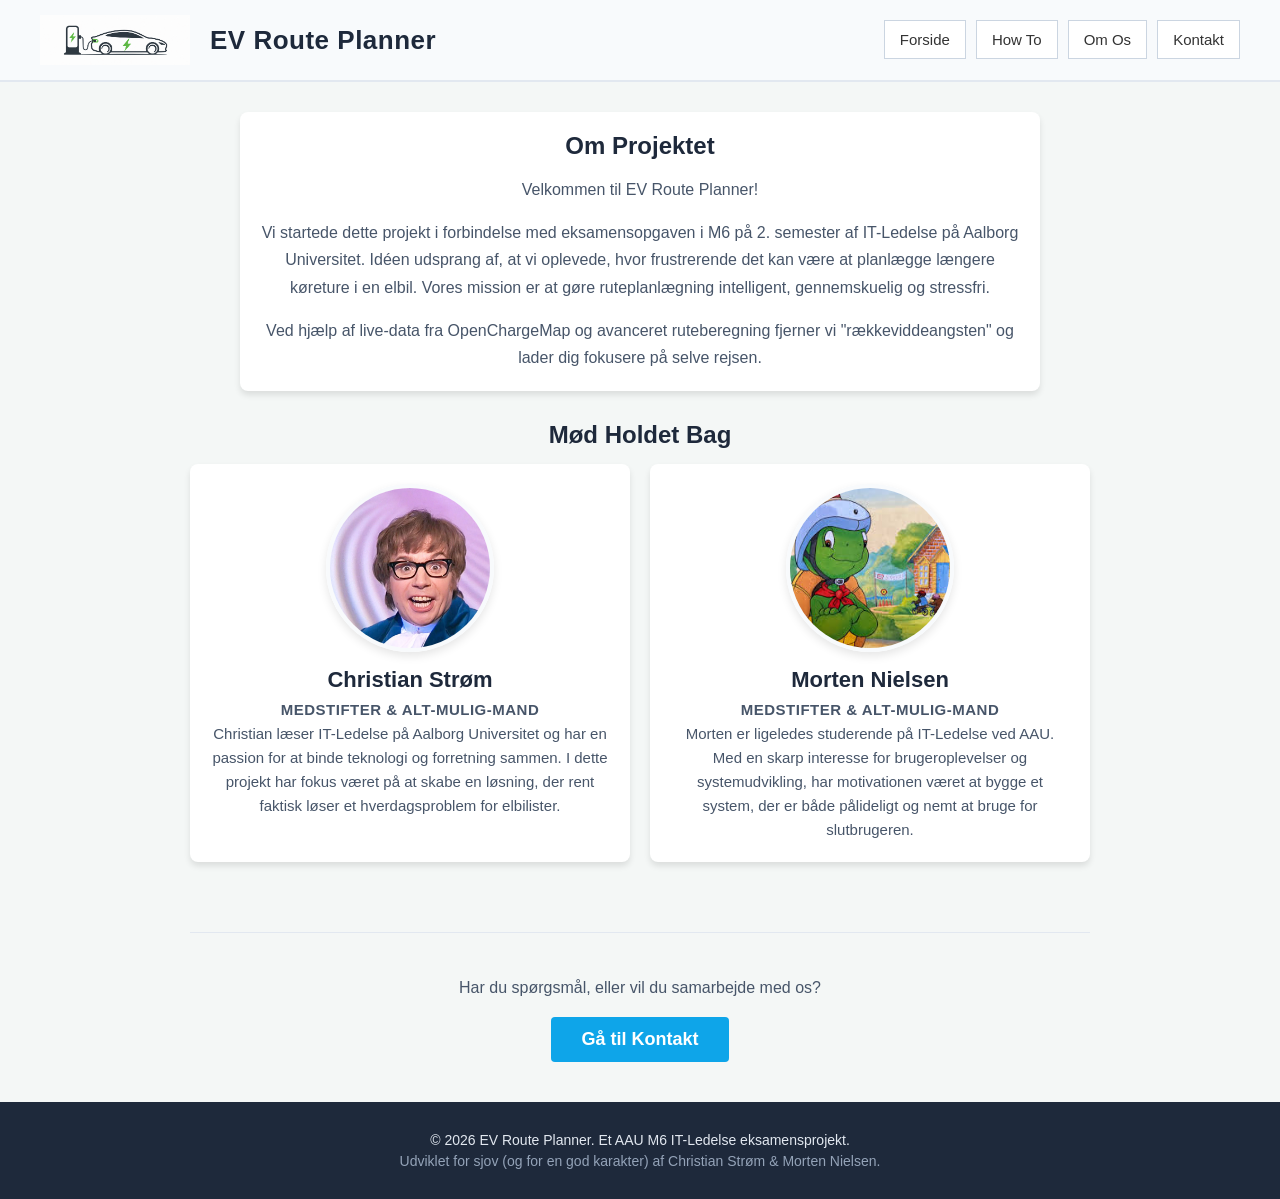
<file: about_us.html>
<!DOCTYPE html>
<html lang="da">
<head>
    <meta charset="UTF-8">
    <meta name="viewport" content="width=device-width, initial-scale=1.0">
    <title>Om Os - EV Route Planner</title>
    
    <link rel="stylesheet" href="style.css">
</head>
<body>

    <header class="site-header">
        <div class="header-container">
            <div class="site-brand">
                <a href="index.html" class="site-logo">
                    <img src="logo.png" alt="EV Roadtrip Logo">
                </a>
                <h1 class="site-title">EV Route Planner</h1>
            </div>
            
            <nav class="main-nav">
                <ul>
                    <li><a href="index.html">Forside</a></li>
                    <li><a href="how_to.html">How To</a></li>
                    <li><a href="about_us.html">Om Os</a></li>
                    <li><a href="contact.html">Kontakt</a></li>
                </ul>
            </nav>
        </div>
    </header>

    <main class="page-content">
        
        <div class="about-container">
            
            <section class="about-project panel">
                <h2>Om Projektet</h2>
                <p>
                    Velkommen til EV Route Planner! 
                </p>
                <p>
                    Vi startede dette projekt i forbindelse med eksamensopgaven i M6 på 2. semester af IT-Ledelse på Aalborg Universitet. 
                    Idéen udsprang af, at vi oplevede, hvor frustrerende det kan være at planlægge længere køreture i en elbil. Vores 
                    mission er at gøre ruteplanlægning intelligent, gennemskuelig og stressfri.
                </p>
                <p>
                    Ved hjælp af live-data fra OpenChargeMap og avanceret ruteberegning fjerner 
                    vi "rækkeviddeangsten" og lader dig fokusere på selve rejsen.
                </p>
            </section>

            <section class="about-team">
                <h2>Mød Holdet Bag</h2>
                
                <div class="team-grid">
                    <div class="team-member panel">
                        <div class="member-photo">
                            <img src="AustinPowers.webp" alt="Foto af Christian Strøm">
                        </div>
                        <h3>Christian Strøm</h3>
                        <p class="member-role">Medstifter & Alt-mulig-mand</p>
                        <p>
                            Christian læser IT-Ledelse på Aalborg Universitet og har en passion for at binde teknologi og forretning sammen. I dette projekt har fokus været på at skabe en løsning, der rent faktisk løser et hverdagsproblem for elbilister.
                        </p>
                    </div>

                    <div class="team-member panel">
                        <div class="member-photo">
                            <img src="MortenSkildpadde.jpg" alt="Foto af Morten Nielsen">
                        </div>
                        <h3>Morten Nielsen</h3>
                        <p class="member-role">Medstifter & Alt-mulig-mand</p>
                        <p>
                            Morten er ligeledes studerende på IT-Ledelse ved AAU. Med en skarp interesse for brugeroplevelser og systemudvikling, har motivationen været at bygge et system, der er både pålideligt og nemt at bruge for slutbrugeren.
                        </p>
                    </div>
                </div>
            </section>
            
            <section class="about-cta">
                <p>Har du spørgsmål, eller vil du samarbejde med os?</p>
                <a href="contact.html" class="cta-button">Gå til Kontakt</a>
            </section>
            
        </div>

    </main>
    <footer class="site-footer">
            <div class="footer-container">
                <p>&copy; 2026 EV Route Planner. Et AAU M6 IT-Ledelse eksamensprojekt.</p>
                <p>Udviklet for sjov (og for en god karakter) af Christian Strøm & Morten Nielsen.</p>
            </div>
        </footer>
        
</body>
</html>
</file>
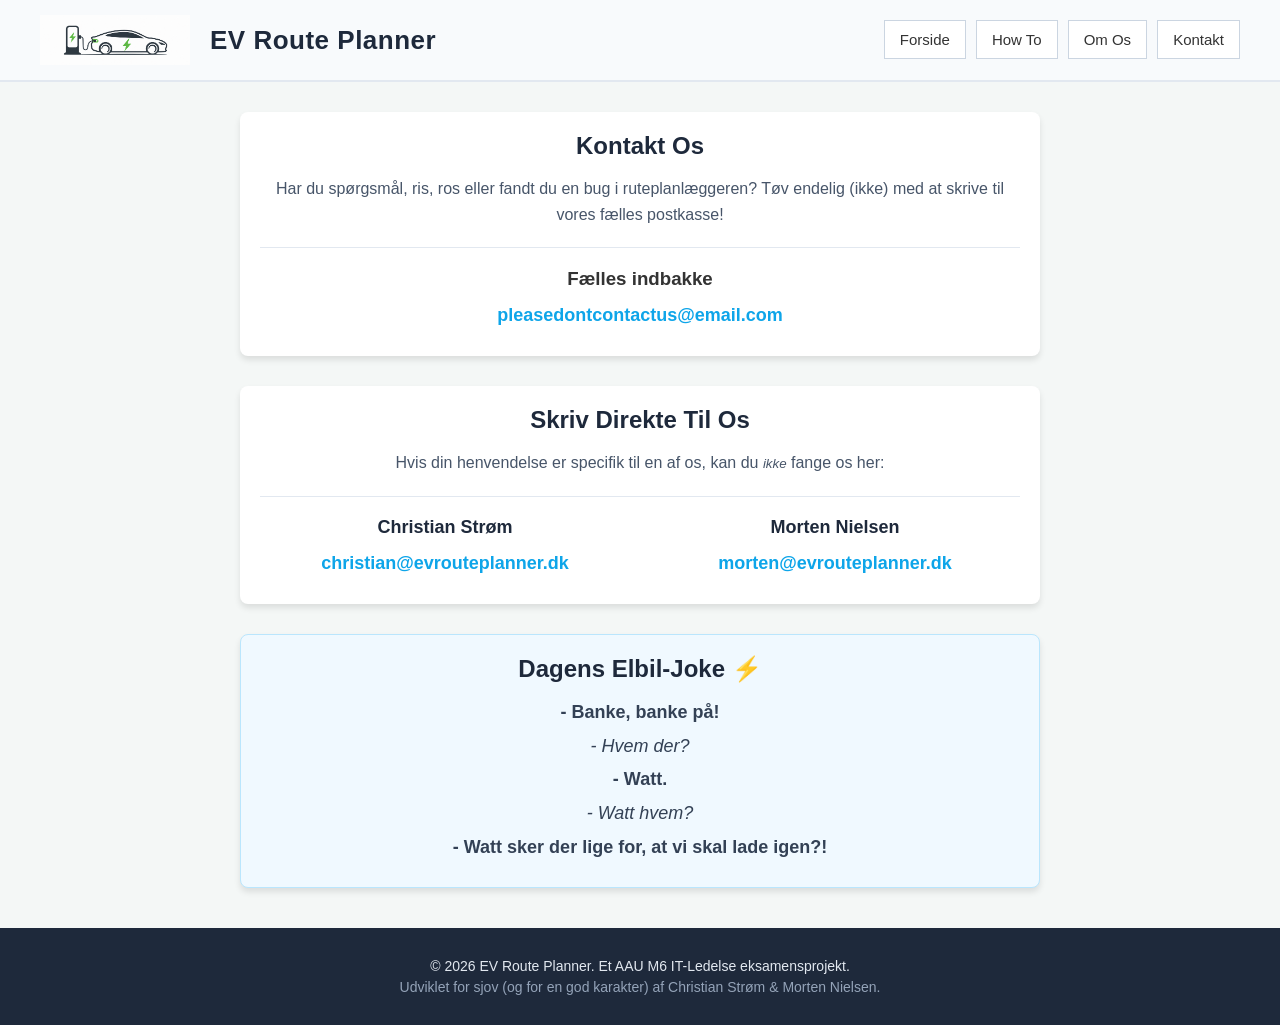
<file: contact.html>
<!DOCTYPE html>
<html lang="da">
<head>
    <meta charset="UTF-8">
    <meta name="viewport" content="width=device-width, initial-scale=1.0">
    <title>Kontakt - EV Route Planner</title>
    
    <link rel="stylesheet" href="style.css">
</head>
<body>

    <header class="site-header">
        <div class="header-container">
            <div class="site-brand">
                <a href="index.html" class="site-logo">
                    <img src="logo.png" alt="EV Roadtrip Logo">
                </a>
                <h1 class="site-title">EV Route Planner</h1>
            </div>
            
            <nav class="main-nav">
                <ul>
                    <li><a href="index.html">Forside</a></li>
                    <li><a href="how_to.html">How To</a></li>
                    <li><a href="about_us.html">Om Os</a></li>
                    <li><a href="contact.html">Kontakt</a></li>
                </ul>
            </nav>
        </div>
    </header>

    <main class="page-content">
        
        <div class="contact-container">
            
            <section class="panel contact-intro">
                <h2>Kontakt Os</h2>
                <p>Har du spørgsmål, ris, ros eller fandt du en bug i ruteplanlæggeren? Tøv endelig (ikke) med at skrive til vores fælles postkasse!</p>
                <div class="main-email-box">
                    <h3>Fælles indbakke</h3>
                    <a href="mailto:pleasedontcontactus@email.com" class="email-link">pleasedontcontactus@email.com</a>
                </div>
            </section>

            <section class="panel contact-team">
                <h2>Skriv Direkte Til Os</h2>
                <p>Hvis din henvendelse er specifik til en af os, kan du <small><em>ikke</em></small> fange os her:</p>
                
                <div class="team-emails">
                    <div class="team-email-box">
                        <h3>Christian Strøm</h3>
                        <a href="mailto:christian@evrouteplanner.dk" class="email-link">christian@evrouteplanner.dk</a>
                    </div>
                    <div class="team-email-box">
                        <h3>Morten Nielsen</h3>
                        <a href="mailto:morten@evrouteplanner.dk" class="email-link">morten@evrouteplanner.dk</a>
                    </div>
                </div>
            </section>

            <section class="panel fun-fact">
                <h2>Dagens Elbil-Joke ⚡</h2>
                <div class="joke-text">
                    <p><strong>- Banke, banke på!</strong></p>
                    <p><em>- Hvem der?</em></p>
                    <p><strong>- Watt.</strong></p>
                    <p><em>- Watt hvem?</em></p>
                    <p><strong>- Watt sker der lige for, at vi skal lade igen?!</strong></p>
                </div>
            </section>
            
        </div>

    </main>
    <footer class="site-footer">
            <div class="footer-container">
                <p>&copy; 2026 EV Route Planner. Et AAU M6 IT-Ledelse eksamensprojekt.</p>
                <p>Udviklet for sjov (og for en god karakter) af Christian Strøm & Morten Nielsen.</p>
            </div>
        </footer>
        
</body>
</html>
</file>
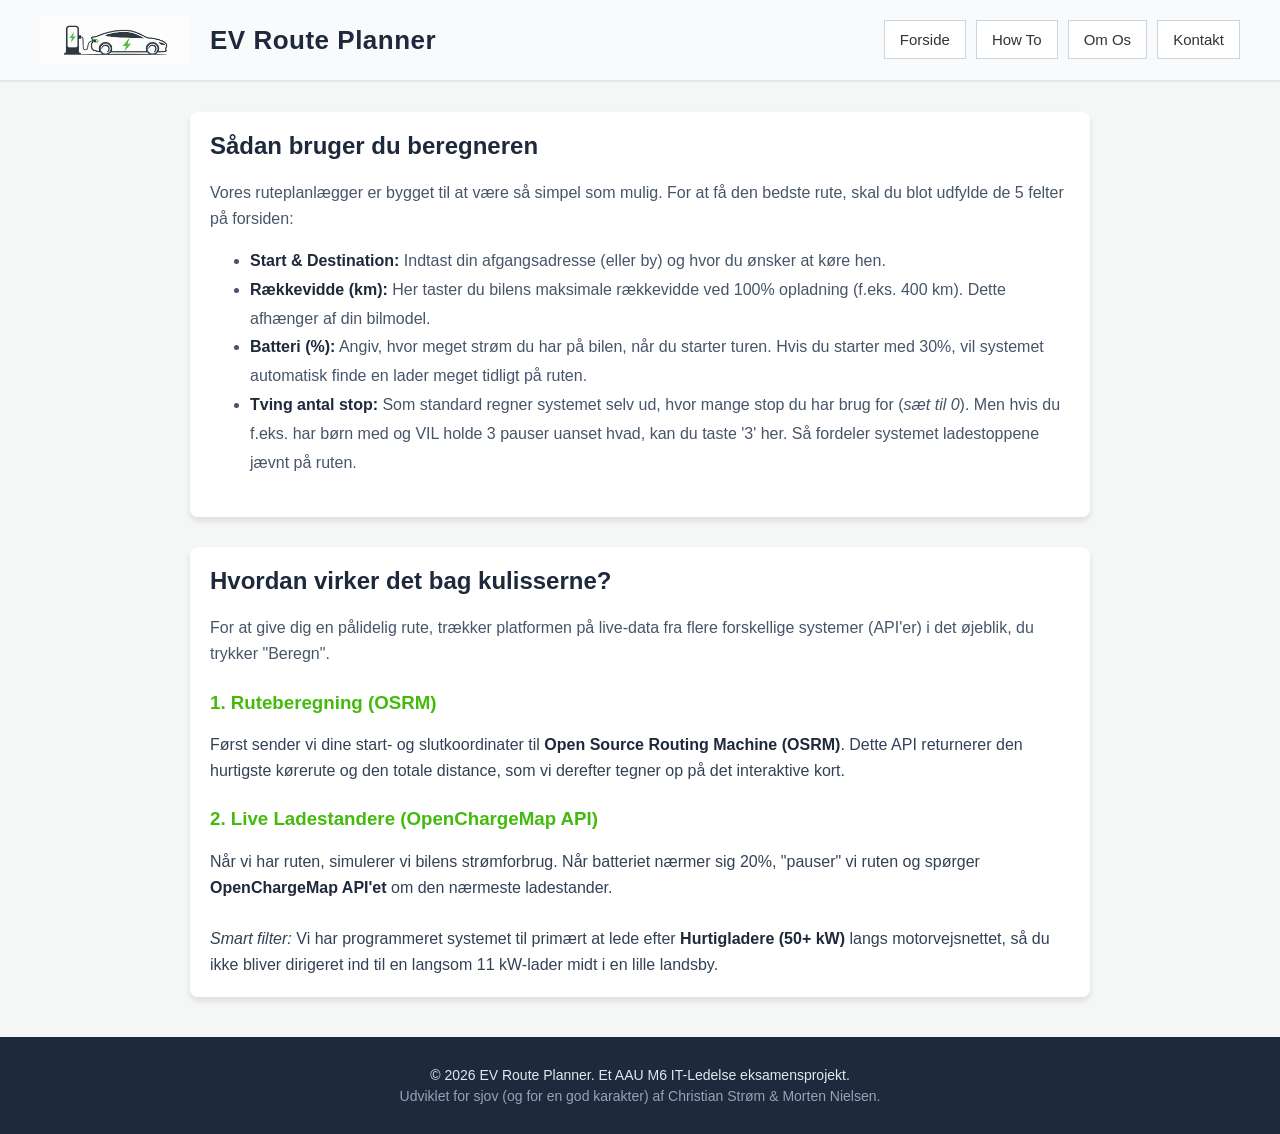
<file: how_to.html>
<!DOCTYPE html>
<html lang="da">
<head>
    <meta charset="UTF-8">
    <meta name="viewport" content="width=device-width, initial-scale=1.0">
    <title>How To - EV Route Planner</title>
    
    <link rel="stylesheet" href="style.css">
</head>
<body>

    <header class="site-header">
        <div class="header-container">
            <div class="site-brand">
                <a href="index.html" class="site-logo">
                    <img src="logo.png" alt="EV Roadtrip Logo">
                </a>
                <h1 class="site-title">EV Route Planner</h1>
            </div>
            
            <nav class="main-nav">
                <ul>
                    <li><a href="index.html">Forside</a></li>
                    <li><a href="how_to.html">How To</a></li>
                    <li><a href="about_us.html">Om Os</a></li>
                    <li><a href="contact.html">Kontakt</a></li>
                </ul>
            </nav>
        </div>
    </header>

    <main class="page-content">
        
        <div class="about-container">
            
            <section class="panel">
                <h2 style="color: #1e293b; margin-top: 0;">Sådan bruger du beregneren</h2>
                <p style="color: #475569; font-size: 16px; line-height: 1.6;">
                    Vores ruteplanlægger er bygget til at være så simpel som mulig. For at få den bedste rute, skal du blot udfylde de 5 felter på forsiden:
                </p>
                
                <ul style="color: #475569; line-height: 1.8; font-size: 16px; margin-bottom: 20px;">
                    <li><strong style="color: #1e293b;">Start & Destination:</strong> Indtast din afgangsadresse (eller by) og hvor du ønsker at køre hen.</li>
                    <li><strong style="color: #1e293b;">Rækkevidde (km):</strong> Her taster du bilens maksimale rækkevidde ved 100% opladning (f.eks. 400 km). Dette afhænger af din bilmodel.</li>
                    <li><strong style="color: #1e293b;">Batteri (%):</strong> Angiv, hvor meget strøm du har på bilen, når du starter turen. Hvis du starter med 30%, vil systemet automatisk finde en lader meget tidligt på ruten.</li>
                    <li><strong style="color: #1e293b;">Tving antal stop:</strong> Som standard regner systemet selv ud, hvor mange stop du har brug for (<em>sæt til 0</em>). Men hvis du f.eks. har børn med og VIL holde 3 pauser uanset hvad, kan du taste '3' her. Så fordeler systemet ladestoppene jævnt på ruten.</li>
                </ul>
            </section>

            <section class="panel">
                <h2 style="color: #1e293b; margin-top: 0;">Hvordan virker det bag kulisserne?</h2>
                <p style="color: #475569; font-size: 16px; line-height: 1.6;">
                    For at give dig en pålidelig rute, trækker platformen på live-data fra flere forskellige systemer (API'er) i det øjeblik, du trykker "Beregn".
                </p>

                <div style="margin-top: 25px;">
                    <h3 style="margin-top: 0; color: #43ba0c;">1. Ruteberegning (OSRM)</h3>
                    <p style="color: #334155; margin-bottom: 0; line-height: 1.6;">
                        Først sender vi dine start- og slutkoordinater til <strong style="color: #1e293b;">Open Source Routing Machine (OSRM)</strong>. Dette API returnerer den hurtigste kørerute og den totale distance, som vi derefter tegner op på det interaktive kort.
                    </p>
                </div>

                <div style="margin-top: 25px;">
                    <h3 style="margin-top: 0; color: #43ba0c;">2. Live Ladestandere (OpenChargeMap API)</h3>
                    <p style="color: #334155; margin-bottom: 0; line-height: 1.6;">
                        Når vi har ruten, simulerer vi bilens strømforbrug. Når batteriet nærmer sig 20%, "pauser" vi ruten og spørger <strong style="color: #1e293b;">OpenChargeMap API'et</strong> om den nærmeste ladestander.<br><br>
                        <em>Smart filter:</em> Vi har programmeret systemet til primært at lede efter <strong style="color: #1e293b;">Hurtigladere (50+ kW)</strong> langs motorvejsnettet, så du ikke bliver dirigeret ind til en langsom 11 kW-lader midt i en lille landsby.
                    </p>
                </div>
            </section>
            
        </div>

    </main>

        <footer class="site-footer">
            <div class="footer-container">
                <p>&copy; 2026 EV Route Planner. Et AAU M6 IT-Ledelse eksamensprojekt.</p>
                <p>Udviklet for sjov (og for en god karakter) af Christian Strøm & Morten Nielsen.</p>
            </div>
        </footer>
        
</body>
</html>
</file>
<file: style.css>
/* =========================================
   OVERORDNET SIDELAYOUT (style.css)
   ========================================= */
body { 
    font-family: 'Segoe UI', Tahoma, sans-serif; 
    background-color: #f4f7f6; 
    margin: 0; 
    padding: 0; 
}

/* =========================================
   TOPBAR & HEADER
   ========================================= */
.site-header {
    background-color: #f8fafc;
    border-bottom: 2px solid #e2e8f0;
    padding: 15px 40px;
}

.header-container {
    max-width: 1200px;
    margin: 0 auto;
    display: flex;
    justify-content: space-between;
    align-items: center;
}

/* Logo Kasse */
.site-logo {
    display: flex;
    align-items: center;
    text-decoration: none;
}

/* Styrer selve billedets størrelse */
.site-logo img {
    max-height: 50px; 
    width: auto;      
    display: block;
}

/* Fælles kasse der holder logo og titel på linje */
.site-brand {
    display: flex;
    align-items: center;
    gap: 20px; 
}

/* Styling af selve titlen */
.site-title {
    margin: 0;
    font-size: 26px;
    font-weight: bold;
    color: #1e293b; 
    letter-spacing: 0.5px;
}

/* Menu links */
.main-nav ul {
    list-style: none;
    margin: 0;
    padding: 0;
    display: flex;
    gap: 10px;
}

.main-nav a {
    color: #333;
    text-decoration: none;
    font-weight: 500;
    font-size: 15px;
    padding: 10px 15px;
    border: 1px solid #cbd5e1;
    background-color: white;
    transition: all 0.2s;
}

.main-nav a:hover {
    border-color: #0ea5e9;
    color: #0ea5e9;
}

/* Mobil-tilpasning for topbar og menu */
@media (max-width: 768px) {
    .header-container {
        flex-direction: column;
        gap: 15px;
    }
    
    .site-brand {
        flex-direction: column;
        gap: 10px;
        text-align: center;
    }

    .main-nav {
        width: 100%;
    }

    .main-nav ul {
        display: grid;
        grid-template-columns: repeat(2, 1fr); 
        gap: 10px;
    }

    .main-nav a {
        display: block;
        text-align: center;
        padding: 12px 10px; 
    }
}

/* Centreret Indhold (Global container) */
.page-content {
    max-width: 1200px; 
    margin: 30px auto; 
    padding: 0 20px;
}

/* =========================================
   GLOBALE KOMPONENTER
   ========================================= */
/* Hvid kasse med skygge (Brugt på alle sider) */
.panel { 
    background: white; 
    padding: 20px; 
    border-radius: 8px; 
    box-shadow: 0 4px 6px rgba(0,0,0,0.1); 
    width: 100%;
    box-sizing: border-box;
}

/* =========================================
   OM OS SIDE (ABOUT US)
   ========================================= */
.about-container {
    display: flex;
    flex-direction: column;
    gap: 30px;
    max-width: 900px;
    margin: 0 auto;
}

/* Overskrifter */
.about-project h2, 
.about-team h2 {
    color: #1e293b;
    margin-top: 0;
    margin-bottom: 15px;
    text-align: center;
}

/* Om Projektet (Centreret) */
.about-project {
    max-width: 800px;
    margin: 0 auto;
}

.about-project p {
    line-height: 1.7;
    color: #475569;
    font-size: 16px;
    margin-bottom: 15px;
    text-align: center; 
}

.about-project p:last-child {
    margin-bottom: 0;
}

/* Team Grid Layout */
.team-grid {
    display: grid;
    grid-template-columns: repeat(2, 1fr);
    gap: 20px;
}

@media (max-width: 768px) {
    .team-grid {
        grid-template-columns: 1fr; 
    }
}

.team-member {
    text-align: center;
    display: flex;
    flex-direction: column;
    align-items: center;
}

.team-member h3 {
    margin: 0 0 5px 0;
    color: #1e293b;
    font-size: 22px;
}

.member-role {
    color: #0ea5e9;
    font-weight: bold;
    font-size: 14px;
    margin: 0 0 15px 0;
    text-transform: uppercase;
    letter-spacing: 0.5px;
}

.team-member p {
    color: #475569;
    line-height: 1.6;
    font-size: 15px;
    margin: 0;
}

/* Profilbilleder */
.member-photo {
    display: flex;
    justify-content: center;
    align-items: center;
    margin-bottom: 15px;
}

.member-photo img {
    width: 160px;
    height: 160px;
    border-radius: 50%;
    object-fit: cover;
    border: 4px solid #f8fafc;
    box-shadow: 0 4px 10px rgba(0,0,0,0.1);
}

/* Call to Action i bunden af Om Os */
.about-cta {
    text-align: center;
    margin-top: 40px;
    padding-top: 30px;
    border-top: 1px solid #e2e8f0;
}

.about-cta p {
    color: #475569;
    font-size: 16px;
    margin-bottom: 20px;
}

.cta-button {
    display: inline-block;
    background-color: #0ea5e9;
    color: white;
    text-decoration: none;
    padding: 12px 30px;
    border-radius: 4px;
    font-size: 18px;
    font-weight: bold;
    transition: background 0.3s;
}

.cta-button:hover {
    background-color: #0284c7;
}

/* =========================================
   KONTAKTSIDE (CONTACT US)
   ========================================= */
.contact-container {
    display: flex;
    flex-direction: column;
    gap: 30px;
    max-width: 800px; 
    margin: 0 auto;
}

.contact-intro, .contact-team {
    text-align: center;
}

.contact-container h2 {
    color: #1e293b;
    margin-top: 0;
    margin-bottom: 15px;
    text-align: center;
}

.contact-container p {
    color: #475569;
    font-size: 16px;
    line-height: 1.6;
    margin-bottom: 20px;
}

/* Mail Links */
.email-link {
    display: inline-block;
    color: #0ea5e9;
    font-size: 18px;
    font-weight: bold;
    text-decoration: none;
    padding: 10px 0;
    transition: color 0.3s;
}

.email-link:hover {
    color: #0284c7;
    text-decoration: underline;
}

.main-email-box {
    margin-top: 20px;
    padding-top: 20px;
    border-top: 1px solid #e2e8f0;
}

.main-email-box h3 {
    margin: 0 0 5px 0;
    color: #333;
}

/* Grid til individuelle mails */
.team-emails {
    display: grid;
    grid-template-columns: repeat(2, 1fr);
    gap: 20px;
    margin-top: 20px;
    padding-top: 20px;
    border-top: 1px solid #e2e8f0;
}

@media (max-width: 600px) {
    .team-emails {
        grid-template-columns: 1fr; 
    }
}

.team-email-box h3 {
    margin: 0 0 5px 0;
    color: #1e293b;
    font-size: 18px;
}

/* Joke Sektion */
.fun-fact {
    background-color: #f0f9ff; 
    border: 1px solid #bae6fd;
    text-align: center;
}

.joke-text p {
    margin: 5px 0;
    color: #334155;
    font-size: 18px;
}

/* =========================================
   FOOTER (Global)
   ========================================= */
.site-footer {
    background-color: #1e293b; /* Samme mørke farve som titlen */
    color: #94a3b8; /* Diskret grå tekst */
    text-align: center;
    padding: 25px 20px;
    margin-top: 40px; /* Sikrer luft mellem indholdet og footeren */
}

.site-footer p {
    margin: 5px 0;
    font-size: 14px;
}

.site-footer p:first-child {
    color: #e2e8f0; /* Gør den øverste linje lidt lysere */
    font-weight: 500;
}
</file>
